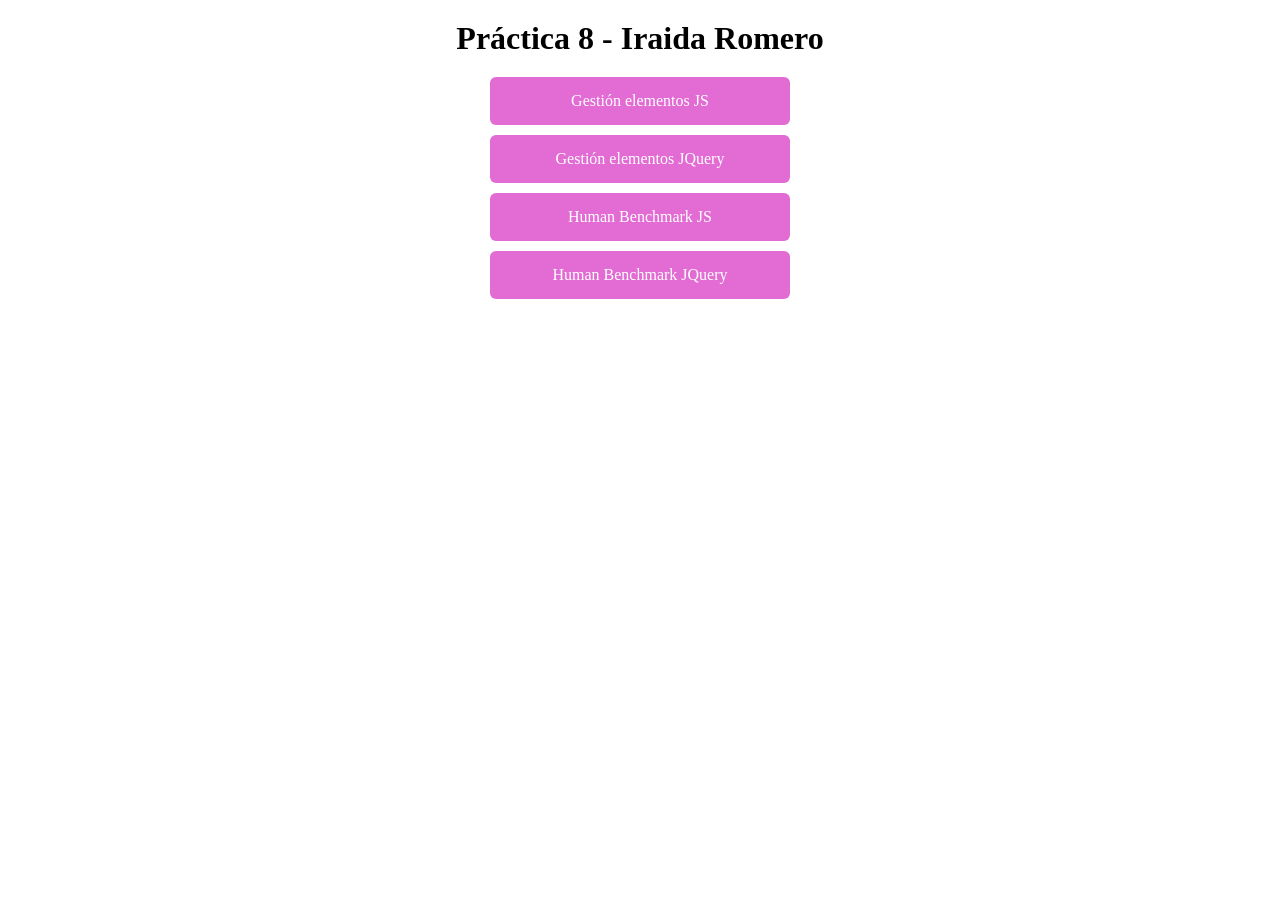
<file: index.html>
<!DOCTYPE html>
<html lang="es">
<head>
    <meta charset="UTF-8">
    <meta name="viewport" content="width=device-width,initial-scale=1.0">
    <title>Index Práctica 8</title>
    <link rel="stylesheet" href="style.css">
</head>

<body>
    <h1>Práctica 8 - Iraida Romero</h1>
    <div class="grid-container">
        <a href="./getionElementos/gestionJs.html" class="grid-item color"> Gestión elementos JS</a>
        <a href="./getionElementos/gestionJquery.html" class="grid-item color"> Gestión elementos JQuery</a>
        <a href="./humanBenchmark/benchmarkJs.html" class="grid-item color"> Human Benchmark JS</a>
        <a href="./humanBenchmark/benchmarkJquery.html" class="grid-item color"> Human Benchmark JQuery</a>
    </div>
</body>

</html>
</file>
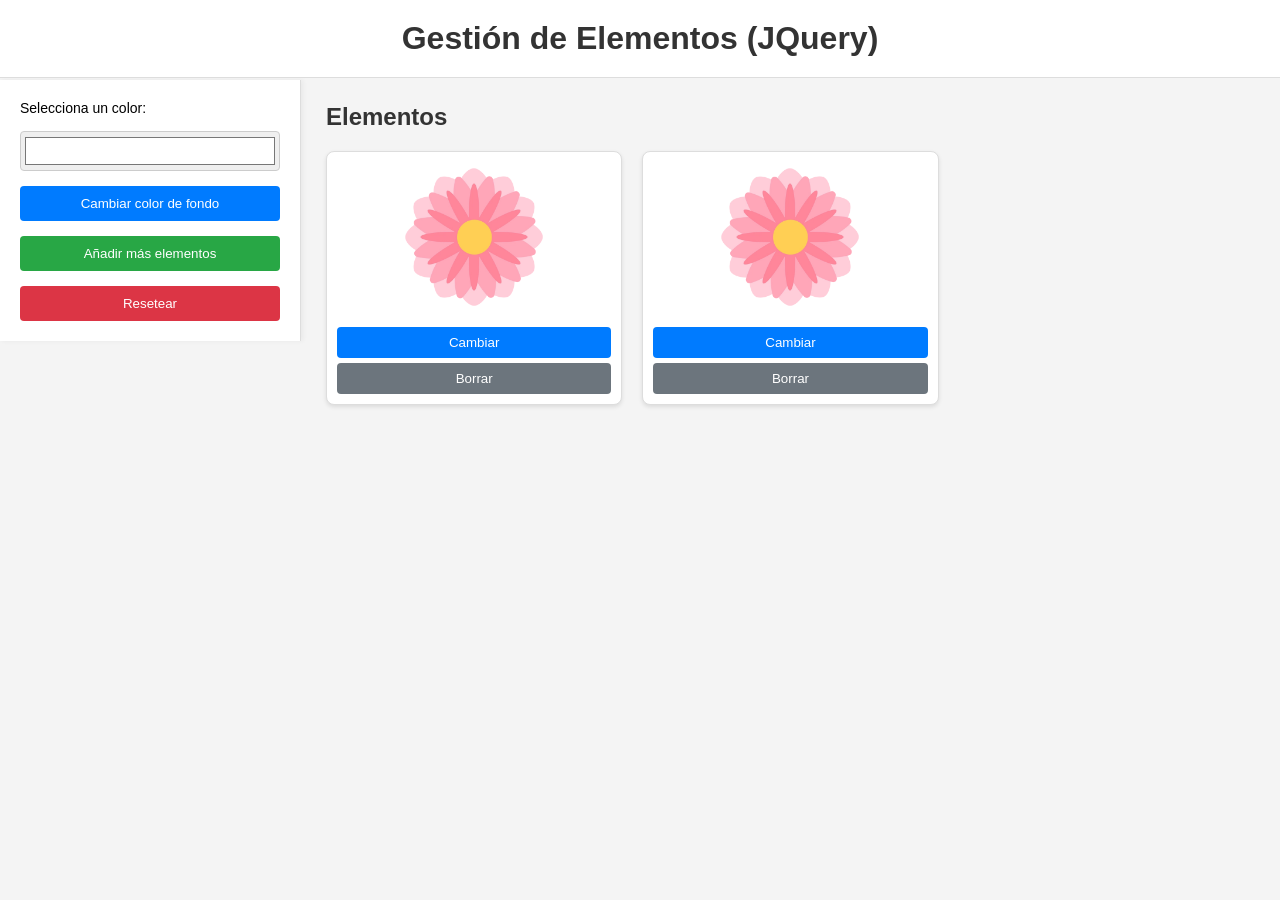
<file: getionElementos/gestionJquery.html>
<!DOCTYPE html>
<html lang="es">
<head>
    <meta charset="UTF-8">
    <meta name="viewport" content="width=device-width, initial-scale=1.0">
    <title>Gestión de Elementos JQuery</title>
    <script src="https://code.jquery.com/jquery-3.6.0.min.js"></script>

    <style>
        body {
            margin: 0;
            font-family: Arial, Helvetica, sans-serif;
            background-color: #f4f4f4;
        }

        h1 {
            margin: 0;
            padding: 20px;
            background-color: #ffffff;
            border-bottom: 1px solid #ddd;
            position: sticky;
            top: 0;
            z-index: 1000;
            text-align: center;
            color: #333;
        }

        .layout {
            display: flex;
            min-height: calc(100vh - 80px);
        }

        .controls {
            width: 260px;
            background: white;
            padding: 20px;
            border-right: 1px solid #ddd;
            display: flex;
            flex-direction: column;
            gap: 15px;
            box-shadow: 2px 0 5px rgba(0,0,0,0.05);
            position: sticky;
            top: 80px;
            align-self: flex-start;
        }

        .controls label {
            font-size: 14px;
        }

        .controls input[type="color"] {
            width: 100%;
            height: 40px;
            border-radius: 4px;
            border: 1px solid #ccc;
        }

        .controls button {
            padding: 10px;
            border: none;
            border-radius: 4px;
            color: white;
            cursor: pointer;
        }

        .btn-add { background-color: #28a745; }
        .btn-reset { background-color: #dc3545; }
        .btn-change { background-color: #007bff; }

        .main {
            flex: 1;
            padding: 25px;
        }

        h2 {
            margin-top: 0;
            color: #333;
        }

        .elements-container {
            display: grid;
            grid-template-columns: repeat(auto-fill, minmax(220px, 1fr));
            gap: 20px;
        }

        .card {
            background-color: #ffffff;
            border: 1px solid #ddd;
            border-radius: 8px;
            padding: 10px;
            text-align: center;
            box-shadow: 0 2px 4px rgba(0,0,0,0.1);
            transition: background-color 0.3s;
            display: flex;
            flex-direction: column;
            justify-content: space-between;
        }

        .card img {
            width: 100%;
            height: 150px;
            object-fit: contain;
            margin-bottom: 10px;
        }

        .card button {
            margin-top: 5px;
            padding: 8px;
            border: none;
            border-radius: 4px;
            color: white;
            cursor: pointer;
        }

        .card .btn-change { background-color: #007bff; }
        .card .btn-delete { background-color: #6c757d; }
    </style>
</head>
<body>

    <h1>Gestión de Elementos (JQuery)</h1>

    <div class="layout">
        <!-- PANEL LATERAL -->
        <div class="controls">
            <label for="bgColor">Selecciona un color:</label>
            <input type="color" id="bgColor" value="#ffffff">

            <button id="btnChangeGlobal" class="btn-change">Cambiar color de fondo</button>
            <button id="btnAdd" class="btn-add">Añadir más elementos</button>
            <button id="btnReset" class="btn-reset">Resetear</button>
        </div>

        <!-- ZONA PRINCIPAL -->
        <div class="main">
            <h2>Elementos</h2>
            <div id="elementsList" class="elements-container"></div>
        </div>
    </div>

    <script>
        $(document).ready(function() {
            const imagenes = ['img1.webp', 'img2.webp']; 
            let currentColor = "#ffffff";

            function getRandomImage() {
                const randomIndex = Math.floor(Math.random() * imagenes.length);
                return imagenes[randomIndex];
            }

            function createCard() {
                const img = getRandomImage();
                return `
                    <div class="card" style="background-color: ${currentColor};">
                        <img src="${img}" alt="Imagen Aleatoria">
                        <button class="btn-change change-img">Cambiar</button>
                        <button class="btn-delete delete-card">Borrar</button>
                    </div>
                `;
            }

            $('#btnAdd').click(function() {
                $('#elementsList').append(createCard());
            });

            $('#btnChangeGlobal').click(function() {
                currentColor = $('#bgColor').val();
                $('.card').css('background-color', currentColor);
                $('body').css('background-color', currentColor + '33');
            });

            $('#btnReset').click(function() {
                $('#elementsList').empty();
                currentColor = "#ffffff";
                $('body').css('background-color', '#f4f4f4');
                $('#bgColor').val('#ffffff');
                $('#elementsList').append(createCard());
                $('#elementsList').append(createCard());
            });

            $(document).on('click', '.change-img', function() {
                const newImg = getRandomImage();
                $(this).siblings('img').attr('src', newImg);
            });

            $(document).on('click', '.delete-card', function() {
                $(this).closest('.card').remove();
            });

            $('#btnAdd').trigger('click');
            $('#btnAdd').trigger('click');
        });
    </script>

</body>
</html>
</file>
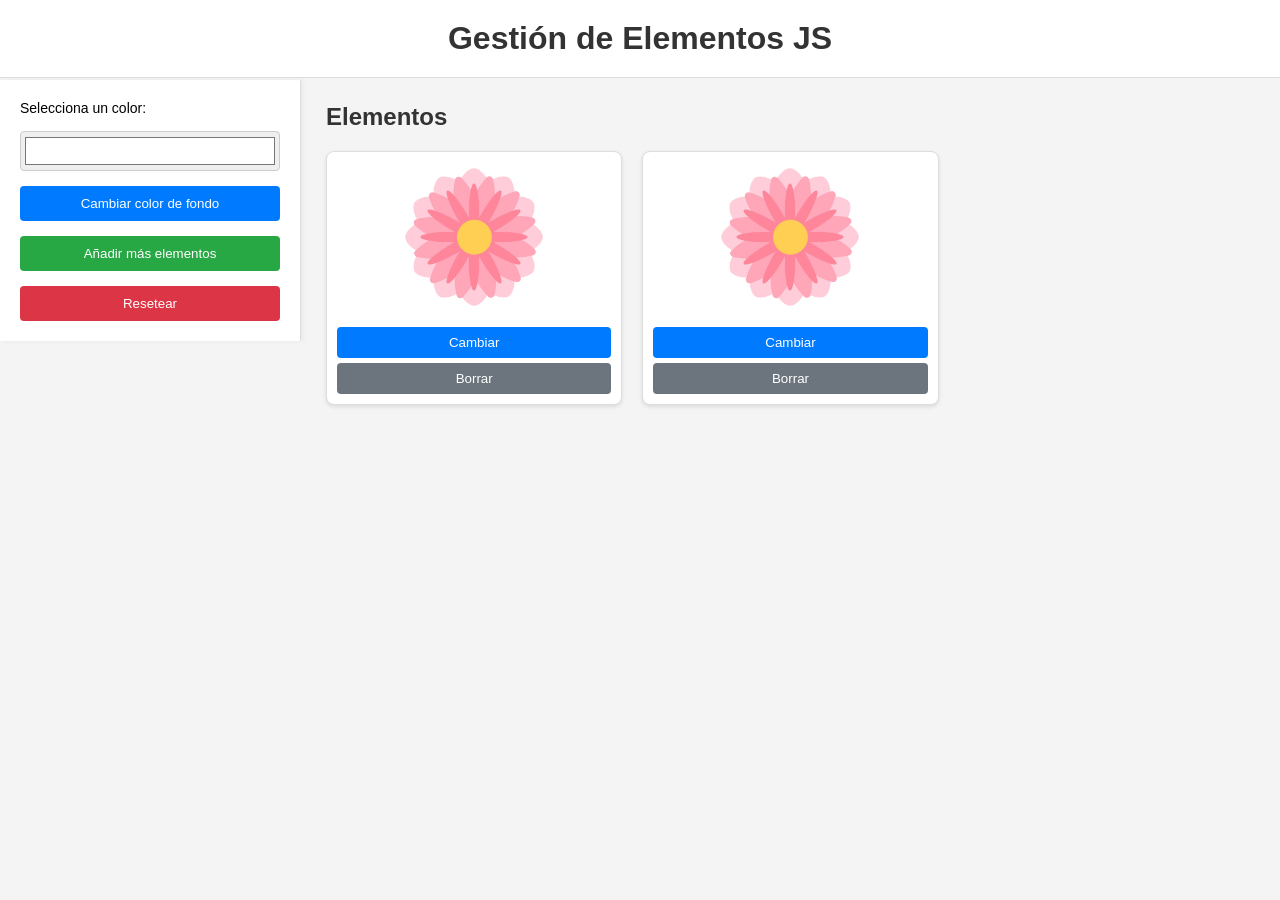
<file: getionElementos/gestionJs.html>
<!DOCTYPE html>
<html lang="es">
<head>
    <meta charset="UTF-8">
    <title>Gestión de Elementos JS</title>
    <meta name="viewport" content="width=device-width, initial-scale=1.0">
    <style>
        body {
            margin: 0;
            font-family: Arial, Helvetica, sans-serif;
            background-color: #f4f4f4;
        }

        h1 {
            margin: 0;
            padding: 20px;
            background-color: #ffffff;
            border-bottom: 1px solid #ddd;
            position: sticky;
            top: 0;
            z-index: 1000;
            text-align: center;
            color: #333;
        }

        .layout {
            display: flex;
            min-height: calc(100vh - 80px);
        }

        .controls {
            width: 260px;
            background: white;
            padding: 20px;
            border-right: 1px solid #ddd;
            display: flex;
            flex-direction: column;
            gap: 15px;
            box-shadow: 2px 0 5px rgba(0,0,0,0.05);
            position: sticky;
            top: 80px;
            align-self: flex-start;
        }

        .controls label {
            font-size: 14px;
        }

        .controls input[type="color"] {
            width: 100%;
            height: 40px;
            border-radius: 4px;
            border: 1px solid #ccc;
        }

        .controls button {
            padding: 10px;
            border: none;
            border-radius: 4px;
            color: white;
            cursor: pointer;
        }

        .btn-add { background-color: #28a745; }
        .btn-reset { background-color: #dc3545; }
        .btn-change { background-color: #007bff; }

        .main {
            flex: 1;
            padding: 25px;
        }

        h2 {
            margin-top: 0;
            color: #333;
        }

        .elements-container {
            display: grid;
            grid-template-columns: repeat(auto-fill, minmax(220px, 1fr));
            gap: 20px;
        }

        .card {
            background-color: #ffffff;
            border: 1px solid #ddd;
            border-radius: 8px;
            padding: 10px;
            text-align: center;
            box-shadow: 0 2px 4px rgba(0,0,0,0.1);
            transition: background-color 0.3s;
            display: flex;
            flex-direction: column;
            justify-content: space-between;
        }

        .card img {
            width: 100%;
            height: 150px;
            object-fit: contain;
            margin-bottom: 10px;
        }

        .card button {
            margin-top: 5px;
            padding: 8px;
            border: none;
            border-radius: 4px;
            color: white;
            cursor: pointer;
        }

        .card .btn-change { background-color: #007bff; }
        .card .btn-delete { background-color: #6c757d; }
    </style>
</head>
<body>

    <h1>Gestión de Elementos JS</h1>

    <div class="layout">
        <!-- PANEL LATERAL -->
        <div class="controls">
            <label for="bgColor">Selecciona un color:</label>
            <input type="color" id="bgColor" value="#ffffff">

            <button id="btnChangeGlobal" class="btn-change">Cambiar color de fondo</button>
            <button id="btnAdd" class="btn-add">Añadir más elementos</button>
            <button id="btnReset" class="btn-reset">Resetear</button>
        </div>

        <!-- ZONA PRINCIPAL -->
        <div class="main">
            <h2>Elementos</h2>
            <div id="elementsList" class="elements-container"></div>
        </div>
    </div>

    <script>
        document.addEventListener('DOMContentLoaded', () => {
            const imagenes = ['img1.webp', 'img2.webp']; 
            let currentColor = "#ffffff";

            const container = document.getElementById('elementsList');
            const btnAdd = document.getElementById('btnAdd');
            const btnChangeGlobal = document.getElementById('btnChangeGlobal');
            const btnReset = document.getElementById('btnReset');
            const colorInput = document.getElementById('bgColor');

            function getRandomImage() {
                const randomIndex = Math.floor(Math.random() * imagenes.length);
                return imagenes[randomIndex];
            }

            function createCard() {
                const img = getRandomImage();
                const html = `
                    <div class="card" style="background-color: ${currentColor};">
                        <img src="${img}" alt="Imagen Aleatoria">
                        <button class="btn-change change-img">Cambiar</button>
                        <button class="btn-delete delete-card">Borrar</button>
                    </div>
                `;
                container.insertAdjacentHTML('beforeend', html);
            }

            btnAdd.addEventListener('click', createCard);

            btnChangeGlobal.addEventListener('click', () => {
                currentColor = colorInput.value;
                
                const cards = document.querySelectorAll('.card');
                cards.forEach(card => {
                    card.style.backgroundColor = currentColor;
                });

                document.body.style.backgroundColor = currentColor + '33';
            });

            btnReset.addEventListener('click', () => {
                container.innerHTML = '';
                currentColor = "#ffffff";
                document.body.style.backgroundColor = '#f4f4f4';
                colorInput.value = '#ffffff';
                
                createCard();
                createCard();
            });

            container.addEventListener('click', (e) => {
                if (e.target.classList.contains('change-img')) {
                    const img = e.target.parentElement.querySelector('img');
                    img.src = getRandomImage();
                }
                else if (e.target.classList.contains('delete-card')) {
                    const card = e.target.closest('.card');
                    card.remove();
                }
            });

            createCard();
            createCard();
        });
    </script>
</body>
</html>
</file>
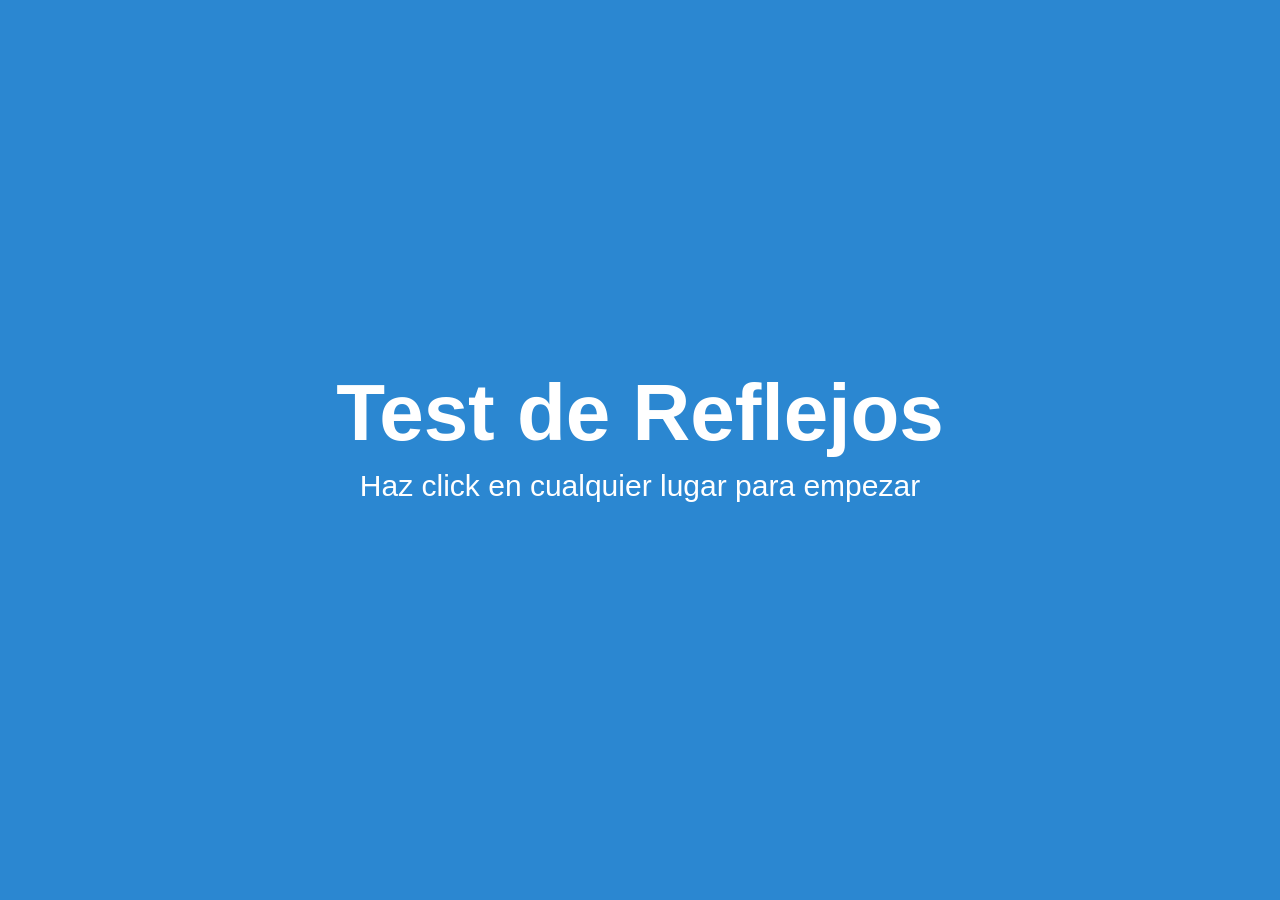
<file: humanBenchmark/benchmarkJquery.html>
<!DOCTYPE html>
<html lang="es">
<head>
    <meta charset="UTF-8">
    <meta name="viewport" content="width=device-width, initial-scale=1.0">
    <title>Human Benchmark JQuery</title>
    <script src="https://code.jquery.com/jquery-3.6.0.min.js"></script>
    <style>
        body, html {
            margin: 0;
            padding: 0;
            height: 100%;
            font-family: sans-serif;
            user-select: none;
        }

        #game-area {
            width: 100%;
            height: 100%;
            display: flex;
            flex-direction: column;
            justify-content: center;
            align-items: center;
            text-align: center;
            color: white;
            cursor: pointer;
            transition: background-color 0.1s;
        }

        h1 { font-size: 80px; margin: 0; }
        h3 { font-size: 30px; margin-top: 10px; font-weight: normal; }
        
        .state-initial { background-color: #2b87d1; }
        .state-waiting { background-color: #ce2636; }
        .state-now { background-color: #4bdb6a; }
    </style>
</head>
<body>

    <div id="game-area" class="state-initial">
        <div id="message-box">
            <h1 id="main-text">Test de Reflejos</h1>
            <h3 id="sub-text">Haz click en cualquier lugar para empezar</h3>
        </div>
    </div>

    <script>
        $(document).ready(function() {
            let startTime = 0;
            let timeoutId = null;
            let currentState = 'initial';

            const $area = $('#game-area');
            const $mainText = $('#main-text');
            const $subText = $('#sub-text');

            $area.click(function() {
                
                if (currentState === 'initial' || currentState === 'result') {
                    startWaiting();
                } 
                else if (currentState === 'waiting') {
                    failedTooEarly();
                } 
                else if (currentState === 'now') {
                    finishGame();
                }
            });

            function startWaiting() {
                currentState = 'waiting';
                $area.removeClass().addClass('state-waiting');
                $mainText.text('Espera al verde...');
                $subText.text('');

                const randomTime = Math.floor(Math.random() * 3000) + 2000;

                timeoutId = setTimeout(function() {
                    setGreenScreen();
                }, randomTime);
            }

            function setGreenScreen() {
                currentState = 'now';
                $area.removeClass().addClass('state-now');
                $mainText.text('¡CLICK!');
                $subText.text('');
                startTime = Date.now();
            }

            function finishGame() {
                const endTime = Date.now();
                const reactionTime = endTime - startTime;
                
                currentState = 'result';
                $area.removeClass().addClass('state-initial');
                
                $mainText.text(reactionTime + ' ms');
                $subText.text('Haz click para intentar de nuevo');
            }

            function failedTooEarly() {
                clearTimeout(timeoutId);
                currentState = 'result';
                $area.removeClass().addClass('state-initial');
                
                $mainText.text('¡Muy pronto!');
                $subText.text('Haz click para intentar de nuevo');
            }
        });
    </script>
</body>
</html>
</file>
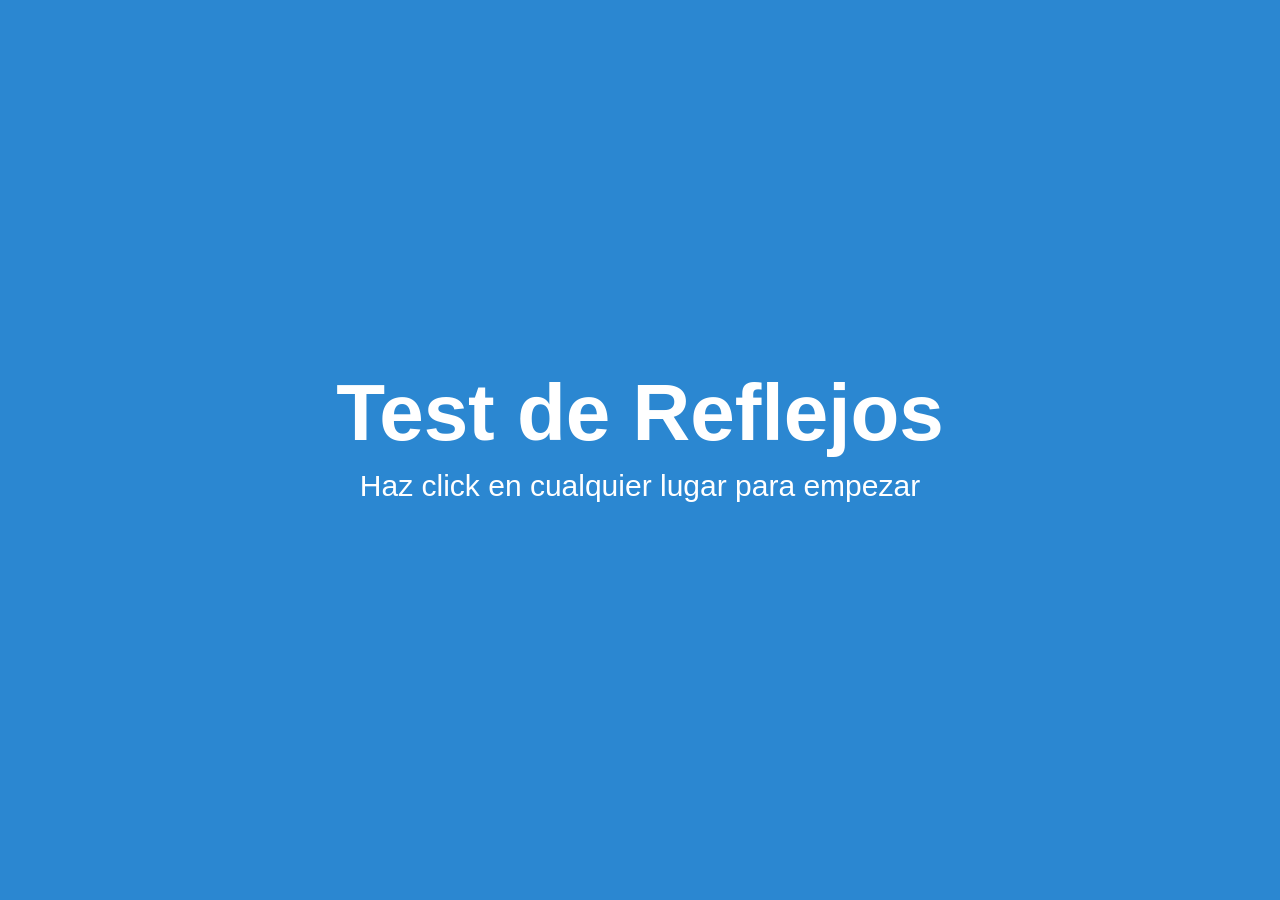
<file: humanBenchmark/benchmarkJs.html>
<!DOCTYPE html>
<html lang="es">
<head>
    <meta charset="UTF-8">
    <meta name="viewport" content="width=device-width, initial-scale=1.0">
    <title>Human Benchmark JS</title>
    <style>
        body, html {
            margin: 0;
            padding: 0;
            height: 100%;
            font-family: sans-serif;
            user-select: none;
        }
        #game-area {
            width: 100%;
            height: 100%;
            display: flex;
            flex-direction: column;
            justify-content: center;
            align-items: center;
            text-align: center;
            color: white;
            cursor: pointer;
            transition: background-color 0.1s;
        }
        h1 { font-size: 80px; margin: 0; }
        h3 { font-size: 30px; margin-top: 10px; font-weight: normal; }
        
        .state-initial { background-color: #2b87d1; }
        .state-waiting { background-color: #ce2636; }
        .state-now { background-color: #4bdb6a; }
    </style>
</head>
<body>

    <div id="game-area" class="state-initial">
        <div id="message-box">
            <h1 id="main-text">Test de Reflejos</h1>
            <h3 id="sub-text">Haz click en cualquier lugar para empezar</h3>
        </div>
    </div>

    <script>
        document.addEventListener('DOMContentLoaded', () => {
            let startTime = 0;
            let timeoutId = null;
            let currentState = 'initial';

            const area = document.getElementById('game-area');
            const mainText = document.getElementById('main-text');
            const subText = document.getElementById('sub-text');

            area.addEventListener('mousedown', () => {
                if (currentState === 'initial' || currentState === 'result') {
                    startWaiting();
                } 
                else if (currentState === 'waiting') {
                    failedTooEarly();
                } 
                else if (currentState === 'now') {
                    finishGame();
                }
            });

            function startWaiting() {
                currentState = 'waiting';
                area.className = 'state-waiting';
                mainText.textContent = 'Espera al verde...';
                subText.textContent = '';

                const randomTime = Math.floor(Math.random() * 3000) + 2000;

                timeoutId = setTimeout(() => {
                    setGreenScreen();
                }, randomTime);
            }

            function setGreenScreen() {
                currentState = 'now';
                area.className = 'state-now';
                mainText.textContent = '¡CLICK!';
                subText.textContent = '';
                startTime = Date.now();
            }

            function finishGame() {
                const endTime = Date.now();
                const reactionTime = endTime - startTime;
                
                currentState = 'result';
                area.className = 'state-initial';
                
                mainText.textContent = reactionTime + ' ms';
                subText.textContent = 'Haz click para intentar de nuevo';
            }

            function failedTooEarly() {
                clearTimeout(timeoutId);
                currentState = 'result';
                area.className = 'state-initial';
                
                mainText.textContent = '¡Muy pronto!';
                subText.textContent = 'Haz click para intentar de nuevo';
            }
        });
    </script>
</body>
</html>
</file>
<file: style.css>
body {
    text-align: center;
}

h1 {
    margin: 20px 0;
}

.grid-container {
    width: 300px;
    margin: 0 auto;
    display: flex;
    flex-direction: column;
    gap: 10px;
}

.grid-item {
    text-decoration: none;
    color: white;
    padding: 15px;
    border-radius: 6px;
    font-size: 16px;
}

.grid-item:hover {
    opacity: 0.85;
}

.color {
    background-color: #e26bd4;
}
</file>
